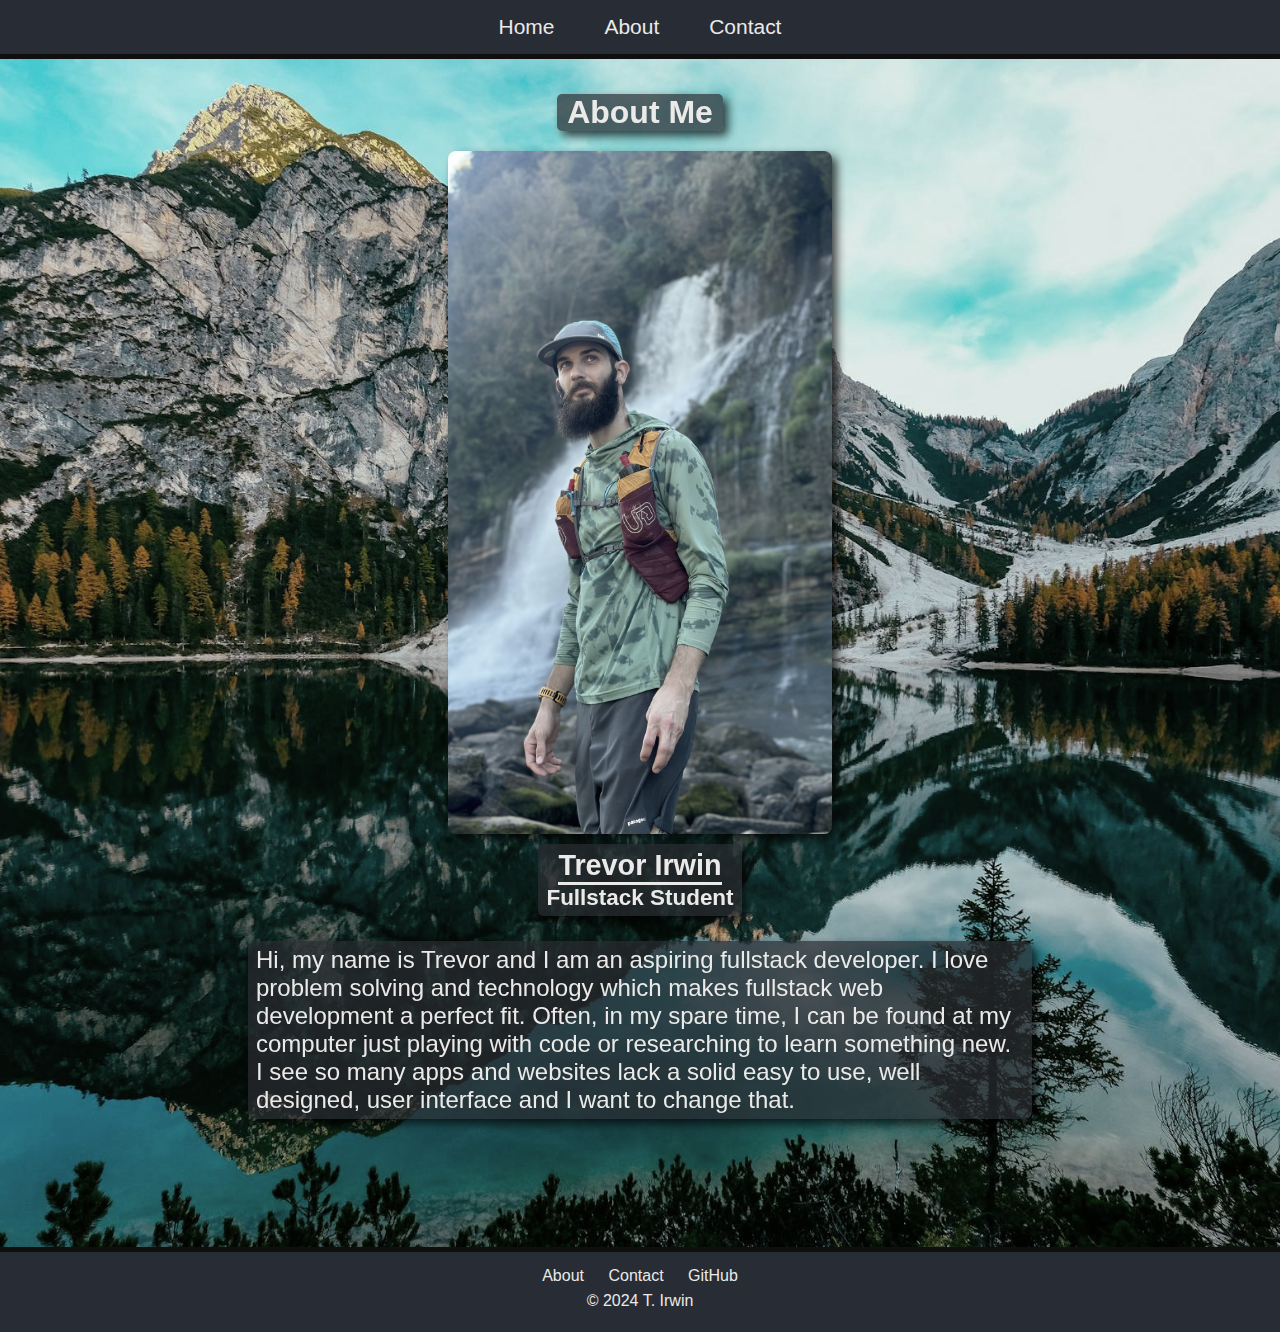
<file: about.html>
<!DOCTYPE html>
<html lang="en">
    <!-- Head contains meta data, the link for the style sheet, and the title displayed on the web tab -->

<head>
    <meta charset="UTF-8">
    <meta name="viewport" content="width=device-width, initial-scale=1.0">
    <link rel="stylesheet" href="about.css">
    <title>T. Irwin | About</title>
</head>
    <!-- Body which contains all the content displayed, has a class tag that displays a background image-->

<body class="about-body">
    <!-- Header displayes at the top of the page and contains three link elements -->
    <header>

        <nav>
            <a href="index.html">Home</a>
            <a class="second" href="about.html">About</a>
            <a href="contact.html">Contact</a>
        </nav>

    </header>
    <!-- Main element displays h1, h2, and h3 tags plus and image and a paragraph  -->
    <main class="about-main">

        <h1>About Me</h1>
        <img class="about-image" src="assets/images/portrate.jpg" alt="Me standing infront of a waterfall">
        <!-- This section element is for styling purposes -->
        <section>
            <h2>Trevor Irwin</h2>
            <h3>Fullstack Student</h3>
        </section>
        <p>
            Hi, my name is Trevor and I am an aspiring fullstack developer. I love problem solving and technology which
            makes fullstack web development a perfect fit. Often, in my spare time, I can be found at my computer just
            playing with code or researching to learn something new. I see so many apps and websites lack a solid easy
            to use, well designed, user interface and I want to change that.
        </p>
    </main>
        <!-- Fotter contains three links and a paragraph element -->
    <footer>
        <!-- The div is to group the links together for styling -->
        <div>
            <a href="about.html">About</a>
            <a href="contact.html">Contact</a>
            <a href="https://github.com/TIrwin19">GitHub</a>
        </div>
        <p>&copy 2024 T. Irwin</p>

    </footer>

</body>


</html>
</file>
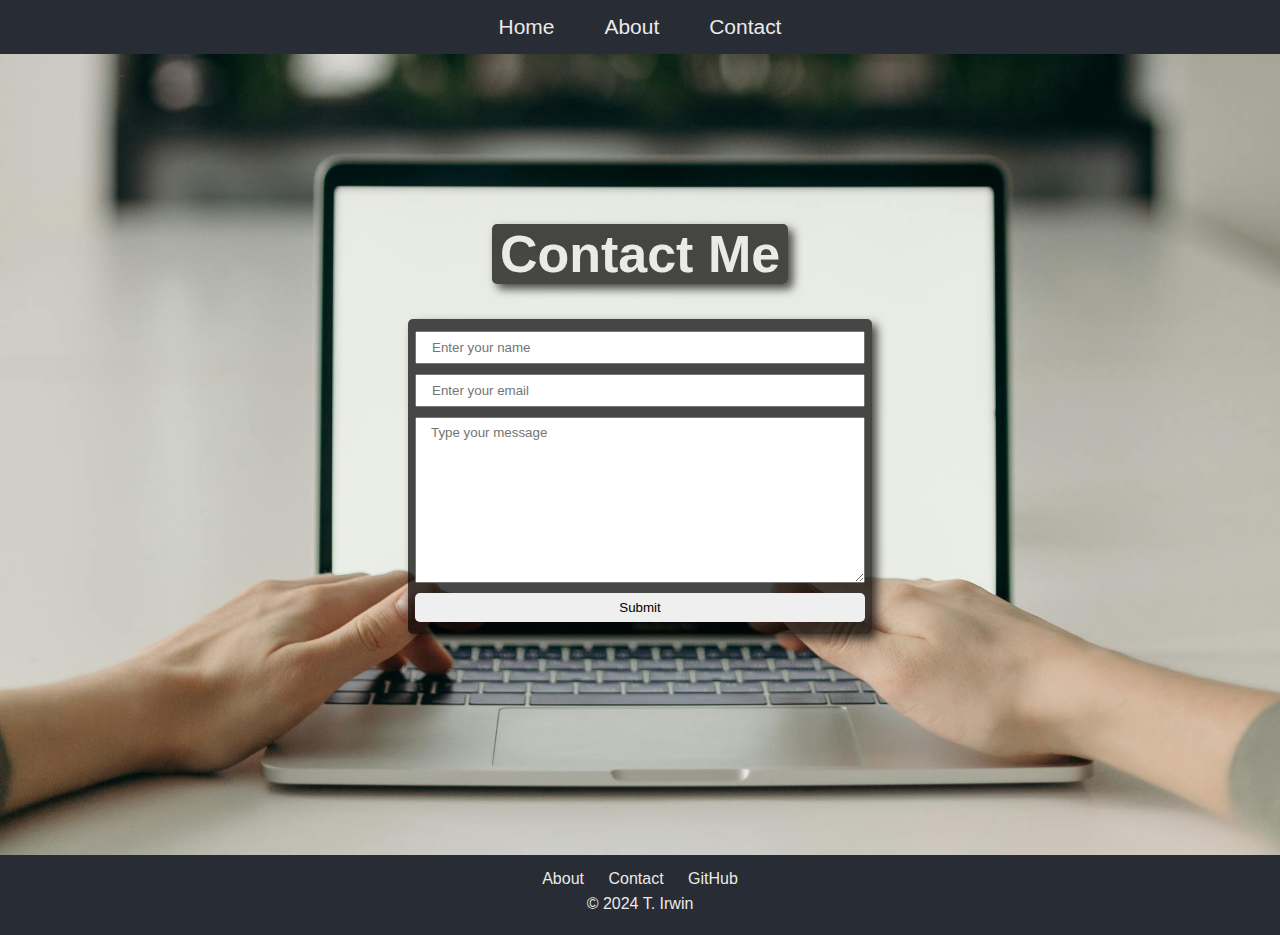
<file: contact.html>
<!DOCTYPE html>
<html lang="en">
<!-- Head contains meta data, the link for the style sheet, and the title displayed on the web tab -->

<head>
    <meta charset="UTF-8">
    <meta name="viewport" content="width=device-width, initial-scale=1.0">
    <link rel="stylesheet" href="style.css">
    <title>T. Irwin | Contact</title>
</head>
<!-- Body element contains all content displayed -->

<body>
    <!-- Header displayes at the top of the page and contains three link elements -->
    <Header>

        <nav>
            <a href="index.html">Home</a>
            <a class="second" href="about.html">About</a>
            <a href="contact.html">Contact</a>
        </nav>

    </Header>
    <!-- Main element has a class to display a background image and contains h1 and form elements -->
    <main class="contact-image">
        <h1 class="contact-head">Contact Me</h1>
        <!-- The form elements contains inputs that display as a contact form and use a third party capture service to send the information to an attached -->
        <form action="https://api.web3forms.com/submit" method="POST">
            <input type="hidden" name="access_key" value="03f768e4-3141-4d31-bc00-303638141468">
            <input name="name" type="text" placeholder="Enter your name">
            <input name="email" type="email" placeholder="Enter your email">
            <textarea name="message" cols="30" rows="10" placeholder="Type your message"></textarea>
            <!-- Button that is used to submit the form -->
            <button>Submit</button>
        </form>
    </main>
    <!-- Fotter contains three links and a paragraph element -->
    <Footer>
        <!-- The div is to group the links together for styling -->
        <div>
            <a href="about.html">About</a>
            <a href="contact.html">Contact</a>
            <a href="https://github.com/TIrwin19">GitHub</a>
        </div>
        <p>&copy 2024 T. Irwin</p>
    </Footer>
</body>


</html>
</file>
<file: about.css>
/* THIS STYLESHEET CONTAINS STYLES FOR THE about.html */

/* COLORS THAT ARE USED MULTIPLE TIMES ON DIFFERENT FILES ARE STORED HERE */
:root {
    --title-color: rgb(41, 41, 41);
    --Cream-color: #ebeae8;
    --gray-background: #282C35;
    --title-text: #0f0f0f;
    --highlight: rgb(0, 255, 200);
}

/* RESETS */
* {
    margin: 0;
    padding: 0;
    font-family: 'Gill Sans', 'Gill Sans MT', Calibri, 'Trebuchet MS', sans-serif;
}

/* html,
body {
    height: 100%;
    box-sizing: border-box;
} */

body {
    height: 100%;
    display: flex;
    flex-direction: column;
    min-height: 100vh;
    background-color: var(--gray-background);
}
/* END RESETS */

/* START HEADER STYLES */
header {
    background-color: var(--gray-background);
    padding: 15px 0;
}

header nav {
    display: flex;
    justify-content: center;
    align-items: center;
    font-size: 131%;
}

header nav a {
    color: var(--Cream-color);
    text-decoration: none;
    position: relative;
}

header nav a::after {
    position: absolute;
    content: '';
    width: 100%;
    height: 2px;
    background-color: none;
    border-radius: 3px;
    bottom: -3px;
    left: 0;
    width: 0%;
    transition: width 1s, background-color .5s;
}

header nav a:hover::after {
    width: 100%;
    background-color: var(--Cream-color);
}

header a.second {
    margin: 0 50px;
}
/* END HEADER STYLES */

/* START MAIN STYLES */
/* Backrounmd image styles */
.about-main {
    background-image: url(assets/images/mountain.jpg);
    background-position: center;
    background-size: cover;
    filter: grayscale(40%);
    border-top: 5px solid #0f0f0f;
    border-bottom: 5px solid #0f0f0f;
    display: flex;
    flex-direction: column;
    align-items: center;
}

main img.about-image {
    width: 20vw;
    height: auto;
    /* border: 5px solid black; */
    border-radius: 8px;
    overflow: hidden;
    box-shadow: 5px 5px 10px 0 rgba(0, 0, 0, 0.7);
}

main.about-main h1 {
    margin: 35px 0 20px 0;
    color: var(--Cream-color);
    background-color: rgba(40, 44, 53, 0.7);
    padding: 0 10px;
    /* border: 5px solid black; */
    border-radius: 5px;
    box-shadow: 5px 5px 10px 0 rgba(0, 0, 0, 0.7);
}

main.about-main section{
    font-size: 120%;
    display: flex;
    flex-direction: column;
    align-items: center;
    margin: 10px 0 25px;
    background-color: rgba(40, 44, 53, 0.7);
    padding: 5px 8px;
    color: var(--Cream-color);
    border-radius: 5px;
    /* border: 5px solid black; */
    box-shadow: 5px 5px 10px 0 rgba(0, 0, 0, 0.7);
}

main.about-main h2 {
    border-bottom: 3px solid var(--Cream-color);
}

main.about-main p {
    color: var(--Cream-color);
    font-size: 150%;
    background-color: rgba(40, 44, 53, 0.7);
    /* border: 5px solid black; */
    border-radius: 8px;
    padding: 5px 8px;
    margin: 0 10% 10%;
    width: 60%;
    box-shadow: 5px 5px 10px 0 rgba(0, 0, 0, 0.7);
}
/* END MAIN STYLES */

/* START FOOTER STYLER */
footer {
    margin-top: auto;
    display: flex;
    flex-direction: column;
    color: var(--Cream-color);
    padding: 15px 0;
    justify-content: center;
    align-items: center;
}

footer div a {
    color: var(--Cream-color);
    text-decoration: none;
    padding: 0 10px;
    transition: .5s;
}

footer a:hover {
    color: rgb(0, 255, 200);
}

footer p {
    padding: 7px 0;
}
/* END FOOTER STYLES */

/* START MEDIA QUERIES */
@media (max-width: 1280px) {
    main.about-main p {
        margin: 0 10% 10%;
    }

    main img.about-image {
        width: 30vw;
    }
}

@media (max-width: 780px) {
    main img.about-image {
        width: 40vw;
    }
}

@media (max-width: 430px) {
    main img.about-image {
        width: 50vw;
    }
}
/* END MEDIA QUERIES */

/* END STYLESHEET */
</file>
<file: style.css>
/* THIS STYLESHEET CONTAINS STYLES FOR THE index.html AND contact.html */

/* COLORS THAT ARE USED MULTIPLE TIMES ON DIFFERENT FILES ARE STORED HERE */
:root {
    --title-color: rgb(41, 41, 41);
    --Cream-color: #ebeae8;
    --gray-background: #282C35;
    --title-text: #0f0f0f;
    --highlight: rgb(0, 255, 200);
}

/* RESETS */
* {
    margin: 0;
    padding: 0;
    font-family: 'Gill Sans', 'Gill Sans MT', Calibri, 'Trebuchet MS', sans-serif;
}

/* PLACEHOLDER FOR FUTURE USE */
/* html,
body {
    height: 100%;
    box-sizing: border-box;
} */

body {
    height: 100%;
    display: flex;
    flex-direction: column;
    min-height: 100vh;
    background-color: var(--gray-background);
}

/* END RESETS */

/* START HEADER STYLES */
header {
    background-color: var(--gray-background);
    padding: 15px 0;
}

header nav {
    display: flex;
    justify-content: center;
    align-items: center;
    font-size: 131%;
}

header nav a {
    color: var(--Cream-color);
    text-decoration: none;
    position: relative;
}

/* Animation applied to header links */
header nav a::after {
    position: absolute;
    content: '';
    width: 100%;
    height: 2px;
    background-color: none;
    border-radius: 3px;
    bottom: -3px;
    left: 0;
    width: 0%;
    transition: width 1s, background-color .5s;
}

header nav a:hover::after {
    width: 100%;
    background-color: var(--Cream-color);
}

header a.second {
    margin: 0 50px;
}

/* END HEADER ELEMENTS */

/* START OF FIGURE STYLES */
figure section a {
    color: var(--title-text);
    text-decoration: none;
}

/* Main background image displayed at top of page */
figure.title-image {
    height: 60vh;
    width: 100%;
    background-image: url(assets/images/GC.jpg);
    background-size: cover;
    background-position: center;
    border-top: 5px solid black;
    border-bottom: 5px solid black;
}

figure section {
    color: var(--title-text);
    padding: 6% 0 0 0;
    display: flex;
    flex-direction: column;
    align-items: center;
}

/* Text element styles for text infront of main background image */
figure .title-text {
    font-size: 625%;
    border-top-left-radius: 8px;
    border-top-right-radius: 8px;
    height: 120px
}

figure .title-text-2 {
    font-size: 333%;
    border-radius: 10px;
    font-style: italic;
}

figure .title-text-3 {
    font-size: 167%;
    border-bottom-left-radius: 8px;
    border-bottom-right-radius: 8px;
}

/* figure hr{
    margin: 1rem 0;
    color: ;
    background-color: ;
    border: 0;
    opacity: ;
} */

figure .title-text-4 {
    padding: 3px 10px;
    font-size: 167%;
    margin-top: 7px;
    background: rgba(255, 255, 255, .6);
    border: 3px solid black;
    border-radius: 8px;
}

figure section a.link {
    transition: .8s;
}

figure section a.link:hover {
    background-color: rgba(0, 0, 0, .8);
    border-color: var(--Cream-color);
    box-shadow: 5px 5px 10px 0 rgba(0, 0, 0, 0.8);
    color: var(--Cream-color);
}

figure .title-highlight {
    background: rgba(255, 255, 255, .6);
    padding: 0 10px;
}

h2.my-projects {
    padding: 20px 3%;
    font-size: 250%;
    color: var(--Cream-color);
}


/* END FIGURE STYLES */

/* START index.html MAIN STYLES */
main.main-portfolio {
    flex: 1;
    padding: 0 3%;
    display: grid;
    grid-template-columns: 1fr 1fr;
    gap: 20px;
}

main section {
    background-color: var(--Cream-color);
    padding: 10px 10px;
    border: 5px solid black;
    border-radius: 10px;
}

main section.first-project {
    grid-column: 1 / 3;
    color: var(--Cream-color);
    padding: 5% 40px;
    background-image: url(assets/images/Horiseon.png);
    background-size: cover;
    background-position: center;
}

main section.second-project {
    color: var(--Cream-color);
    padding: 3% 40px;
    background-image: url(assets/images/orange_pin.jpg);
    background-size: cover;
    background-position: center;
}

main section.third-project {
    color: var(--Cream-color);
    padding: 3% 40px;
    background-image: url(assets/images/night_city.jpg);
    background-size: cover;
    background-position: bottom;
}

main section.fourth-project {
    color: var(--Cream-color);
    padding: 3% 40px;
    background-image: url(assets/images/neo_code.jpg);
    background-size: cover;
    background-position: center;
}

main section.fifth-project {
    color: var(--Cream-color);
    padding: 3% 40px;
    background-image: url(assets/images/mock_pin.jpg);
    background-size: cover;
    background-position: center;
}

main section .main-highlight {
    background-color: rgba(0, 0, 0, .7);
    width: max-content;
    padding: 0 8px;
    border-radius: 10px;
    transition: 1s;
}

main section .main-highlight:hover {
    color: var(--title-text);
    background-color: rgba(255, 255, 255, .8);
}

main section .main-highlight a {
    color: var(--Cream-color);
    text-decoration: none;
    transition: 1s;
}

main section .main-highlight a:hover {
    color: var(--title-text);
}

/* END index.html MAIN STYLES */

/* START contact.html STYLES */
main.contact-image {
    background-image: url(assets/images/contact.jpg);
    background-position: bottom;
    background-size: cover;
    height: 89vh;

}

h1.contact-head {
    margin: 170px auto 0;
    color: var(--Cream-color);
    background-color: rgba(0, 0, 0, .7);
    box-shadow: 5px 5px 10px 0 rgba(0, 0, 0, 0.7);
    width: max-content;
    padding: 0 8px;
    border-radius: 5px;
    font-size: 250%;

}

form {
    display: flex;
    flex-direction: column;
    width: 450px;
    margin: 35px auto 0;
    background-color: rgba(0, 0, 0, .7);
    box-shadow: 5px 5px 10px 0 rgba(0, 0, 0, 0.7);
    border-radius: 5px;
    padding: 7px
}

form>* {
    padding: 7px 15px;
    margin: 5px 0;
}

form button {
    background: var(white);
    border: none;
    border-radius: 5px;
    cursor: pointer;
    transition: .5s
}

form button:hover {
    background-color: var(--title-color);
    color: var(--Cream-color);
}

/* END contact.html STYLES */

/* START FOOTER STYLES */
footer {
    margin-top: auto;
    display: flex;
    flex-direction: column;
    color: var(--Cream-color);
    padding: 15px 0;
    justify-content: center;
    align-items: center;
}

footer div a {
    color: var(--Cream-color);
    text-decoration: none;
    padding: 0 10px;
    transition: 1s;
}

footer a:hover {
    color: rgb(0, 255, 200);
}

footer p {
    padding: 7px 0;
}

/* END FOOTER STYLES */

/* START MEDIA QUERIES */
@media (min-width: 1280px) {
    h2.my-projects {
        font-size: 280%;
    }

    main {
        font-size: 130%;
    }
}

@media (max-width: 555px) {
    body {
        font-size: 12px;
    }

    figure .title-text {
        height: auto;
    }

}

@media (max-width: 505px) {

    main.main-portfolio {
        display: inline;
    }

    main section {
        margin: 3% 0;
    }

    form {
        width: 300px;
    }
}

/* END MEDIA QUERIES */

/* END STYLESHEET */
</file>
